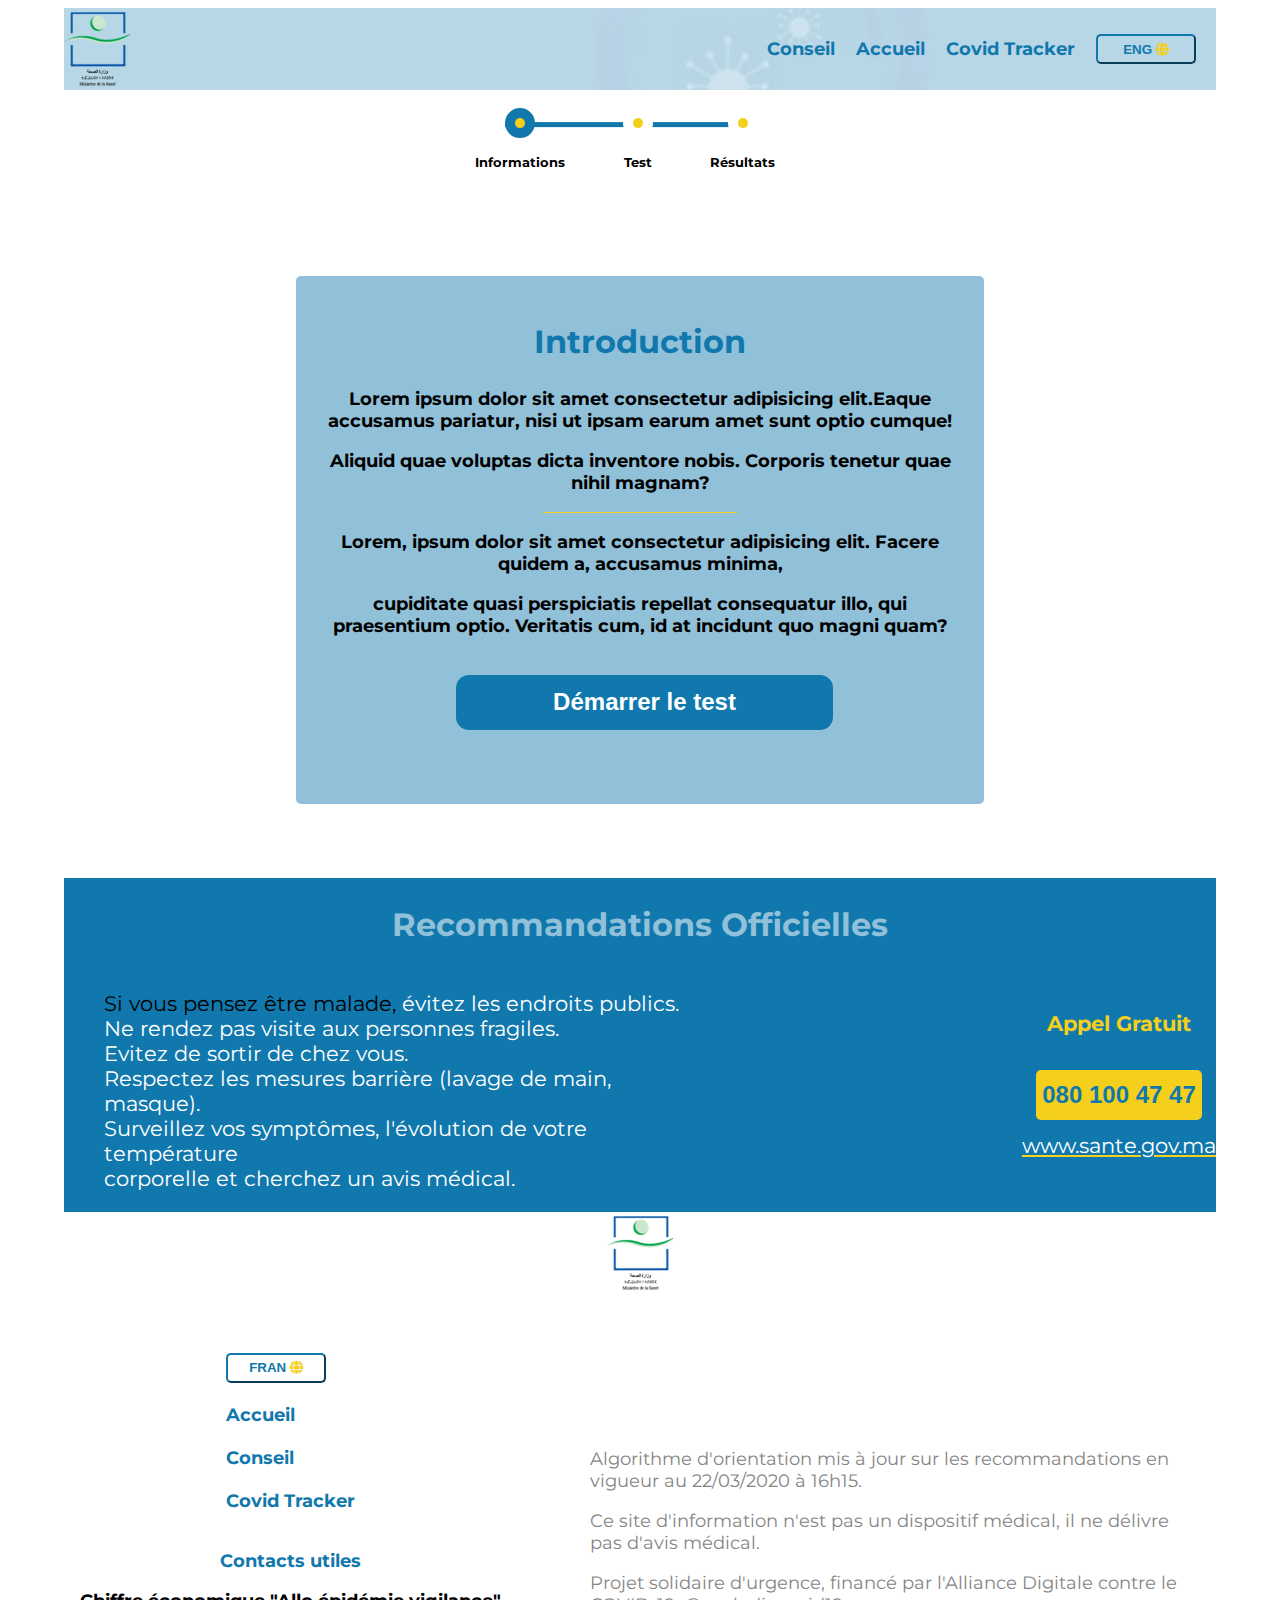
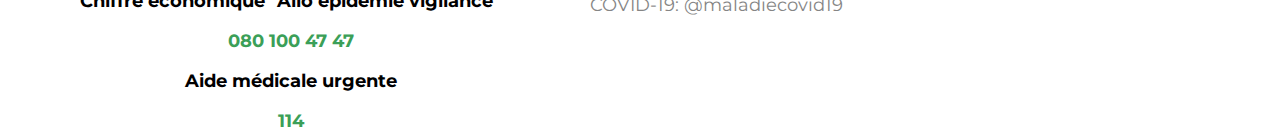
<file: Pages/que1.html>
<!DOCTYPE html>
<html lang="en">
<head>
    <meta charset="UTF-8">
    <meta http-equiv="X-UA-Compatible" content="IE=edge">
    <meta name="viewport" content="width=device-width, initial-scale=1.0">
    <link rel="stylesheet" type="text/css" href="../CSS/style.css" />
    <title>Questionnaire</title>
    <link
      rel="stylesheet"
      href="https://cdnjs.cloudflare.com/ajax/libs/font-awesome/6.0.0-beta2/css/all.min.css"
    />
</head>
<body>
    <header>
      
        <nav class="navbar">
          <img class="navbar__logosante" src="../assets/SVG/logo__sante-29.svg" />
          <div class="navbar__page">
            <a href="../Pages/conseil.html" class="navbar__conseil">Conseil</a>
            <a href="../index.html" class="navbar__accueil">Accueil</a>
            <a href ="../Pages/covidtracker.html" class="navbar__tracker">Covid Tracker</a>
            <button type="button" class="navbar__btnlang">
              ENG <i class="fas fa-globe navbar__btnlang--icon"></i>
            </button>
          </div>
        </nav>
    </header>
    <main>

      
        <form class="questionnaire" id="questionnaires">
          <div class="progressbar" id="progress">
            <div class="progressbar__line" id="line"></div>
            <div class="progressbar__stepper">
              <div class="progressbar__bullet active" id="one"></div>
              <p class="progressbar__title">Informations</p>
            </div>
            <div class="progressbar__stepper">
              <div class="progressbar__bullet disabled" id="two"></div>
              <p class="progressbar__title">Test</p>
            </div>
            <div class="progressbar__stepper">
              <div class="progressbar__bullet shown" id="three"></div>
              <p class="progressbar__title">Résultats</p>
            </div>
          </div>
          <div class="pagequestionnaire" id="percentage">
            <p class="pagequestionnaire__question" id="questionquiz">Question</p>
            
            <div class="pagequestionnaire__bar" id="bar">
              <div class="pagequestionnaire__filler" id="fill"></div>

          </div>
          </div>
          


         
        <div class="information" id="shown">
          <div class="information1" >
            <h2 class="information__title">Introduction</h2>
            <p class="information__info">Lorem ipsum dolor sit amet consectetur adipisicing elit.Eaque accusamus pariatur, nisi ut ipsam earum amet sunt optio cumque!</p>
             <p class="information__info">Aliquid quae voluptas dicta inventore nobis. Corporis tenetur quae nihil magnam?</p>
            <hr>
            <p class="information__info">Lorem, ipsum dolor sit amet consectetur adipisicing elit. Facere quidem a, accusamus minima,</p>
               <p class="information__info">cupiditate quasi perspiciatis repellat consequatur illo, qui praesentium optio. Veritatis cum, id at incidunt quo magni quam?</p>
        </div>
        <div class="buttons">
            <button type="button" class="buttons__btns" id="btnquiz">Démarrer le test</button>
        </div>
      </div>





          <div class="pagequestionnaire" id="hidden">
            <!--<div class="pagequestionnaire__progresspercent" id="percentage">
              <p class="pagequestionnaire__question" id="questionquiz">Question</p>
              
              <div class="pagequestionnaire__bar" id="bar">
                <div class="pagequestionnaire__filler" id="fill"></div>
  
            </div>
            </div>-->
            <div class="titletest"></div>
            
            <div class="questions">
                <p class="questions__question">Pensez-vous avoir eu de la fièvre ces dernièrs jours (frissons, sueurs) ?</p>
              <div class="questions__answers">  
                <div class="questions__answer">
                    <input type="radio" class="questions__butn" value="oui" name="btnanswer">
                    <label for="button"> Oui</label>
                </div>
                <div class="questions__answer">
                    <input type="radio" class="questions__butn" value="non" name="btnanswer">
                    <label for="button"> Non</label>
                </div>
              
          
          
            </div>
            <div class="buttons">
                
                <button type="button" class="buttons__btns1" id="prevbtn" value="prebtn">Question précédante</button>
                <button type="button" class="buttons__btns2" id="nextbtn" value="nexbtn">Question suivante</button>
              </div>

            </div>

          </div>

        </form>
        

    </main>
    <footer>
    
        <div class="recommandation">
          <h2 class="recommandation__title">Recommandations Officielles</h2>
          <div class="recommandation__container">
            <div class="recommandation__list">
              <ul>
                <li>
                  <span class="recommandation__list--color"
                    >Si vous pensez être malade,</span
                  >
                  évitez les endroits publics.
                </li>
                <li>Ne rendez pas visite aux personnes fragiles.</li>
                <li>Evitez de sortir de chez vous.</li>
                <li>Respectez les mesures barrière (lavage de main, masque).</li>
                <li>
                  Surveillez vos symptômes, l'évolution de votre température
                </li>
                <li>
                  corporelle et cherchez un avis médical.
                </li>
              </ul>
            </div>
            <div class="recommandation__contact">
              <p class="recommandation__call">Appel Gratuit</p>
              <button type="button" class="recommandation__btnn">
                <a href="tel:080-100-47-47"> 080 100 47 47 </a>
              </button>
              <a
                href="https://www.sante.gov.ma"
                class="recommandation__link"
                >www.sante.gov.ma</a>
            </div>
          </div>
        </div>
        <div class="contacts">
            <div class="contacts__imgsante"><img src="../assets/SVG/logo__sante-29.svg" /></div>
            <div class="contacts__info">
    
              <div class="contacts__foot">
                  <div class="contacts__clicks">
                    <button type="button" class="contacts__btn">
                      FRAN <i class="fas fa-globe contacts__btn--icon"></i>
                    </button>
                    <a href="../index.html" class="contacts__acc">Accueil</a>
                    <a href="../Pages/conseil.html" class="contacts__cons"
                      >Conseil</a>
                      <a href ="../Pages/covidtracker.html" class="navbar__tracker">Covid Tracker</a>
                </div>
    
                <div class="contacts__phone">
                    <p class="contacts__cont">Contacts utiles</p>
                    <p class="contacts__eco">
                      Chiffre économique "Allo épidémie vigilance"
                    </p>
                    <a href="tel:080-100-47-47" class="contacts__num1"
                      >080 100 47 47</a
                    >
                    <p class="contacts__urg">Aide médicale urgente</p>
                    <a href="tel:144" class="contacts__num2">114</a>
                </div>
    
              </div>
             
    
              <div class="contacts__notice">
                <p>
                  Algorithme d'orientation mis à jour sur les recommandations en
                  vigueur au 22/03/2020 à 16h15.</p>
                  <p>Ce site d'information n'est pas un
                    dispositif médical, il ne délivre pas d'avis médical.</p>
                  <p>Projet solidaire d'urgence, financé par l'Alliance Digitale contre le
                    COVID-19: @maladiecovid19</p>
              </div>
            </div>
          </div>
        </footer>
        <script src="../js/script.js"></script>
</body>
</html>
</file>
<file: CSS/style.css>
@import url("https://fonts.googleapis.com/css2?family=Montserrat:ital,wght@0,100;0,200;0,300;0,400;0,500;0,600;0,700;0,800;0,900;1,100;1,200;1,400;1,600;1,700;1,800;1,900&display=swap");
html {
  font-family: "Montserrat", sans-serif; }

body {
  width: 90%;
  height: auto;
  margin-left: auto;
  margin-right: auto;
  display: flex;
  flex-direction: column;
  align-items: center;
  gap: 34px; }

header {
  display: flex;
  flex-direction: column;
  width: 100%; }

footer {
  width: 100%;
  display: flex;
  flex-direction: column; }

h2 {
  font-size: 2rem; }

p {
  font-size: 18px; }

.navbar {
  display: flex;
  flex-direction: row;
  justify-content: space-between;
  background: url(../assets/SVG/bar-1.svg);
  font-size: 18px;
  font-weight: bold;
  width: 100%; }
  .navbar__page {
    display: flex;
    flex-direction: row;
    align-items: center;
    gap: 21px;
    padding-right: 20px; }
  .navbar__conseil {
    color: #1078ad;
    text-decoration: none; }
  .navbar__accueil {
    color: #1078ad;
    text-decoration: none; }
  .navbar__tracker {
    color: #1078ad;
    text-decoration: none; }
  .navbar__btnlang {
    width: 100px;
    color: #1078ad;
    font-weight: bold;
    background-color: transparent;
    border-radius: 5px;
    border-color: #1078ad;
    height: 30px; }
    .navbar__btnlang--icon {
      color: #f4cf1b; }

.info {
  display: flex;
  flex-direction: column;
  align-items: center;
  gap: 8px;
  width: 100%;
  justify-content: center;
  background-color: #f4cf1b;
  font-size: 18px;
  font-weight: bold; }
  .info__titre {
    color: black; }
  .info__cons1 {
    color: #1078ad; }
  .info__para {
    display: flex;
    flex-direction: column;
    gap: 8px;
    text-align: center;
    width: 70%; }

@media screen and (min-width: 320px) and (max-width: 425px) {
  .navbar {
    display: flex;
    flex-direction: row;
    font-size: 10px; }
    .navbar__btnlang {
      width: 40px;
      height: 15px;
      font-size: 8px;
      margin-left: -15px; }
  .info {
    font-size: 0.8rem; }
    .info p {
      margin-left: 10px;
      margin-right: 10px; }
    .info__para {
      display: flex;
      flex-direction: column;
      gap: 8px;
      text-align: center;
      width: 90%; } }

@media screen and (min-width: 425px) and (max-width: 768px) {
  .navbar {
    font-size: 0.8rem; }
    .navbar__btnlang {
      width: 70px;
      height: 30px;
      font-size: 10px; }
  .info {
    font-size: 0.8rem; }
    .info p {
      font-size: 0.8rem; } }

.recommandation {
  display: flex;
  flex-direction: column;
  justify-content: center;
  align-items: center;
  width: 100%;
  background-color: #1078ad; }
  .recommandation h2 {
    display: flex;
    flex-direction: column;
    justify-content: center;
    color: #91c0d9; }
  .recommandation__container {
    display: flex;
    flex-direction: row;
    align-items: center;
    font-size: 1.3rem;
    gap: 340px; }
  .recommandation ul {
    color: white;
    list-style-type: none; }
  .recommandation__list--color {
    color: black; }
  .recommandation__contact {
    display: flex;
    flex-direction: column;
    align-items: center;
    margin-bottom: 34px;
    gap: 13px; }
  .recommandation__call {
    color: #f4cf1b;
    font-weight: bold;
    font-size: 1.3rem; }
  .recommandation__btnn {
    background-color: #f4cf1b;
    font-weight: bold;
    text-decoration: none;
    font-size: 24px;
    border-radius: 5px;
    height: 50px;
    border: none; }
    .recommandation__btnn a {
      color: #1078ad;
      text-decoration: none; }
  .recommandation__link {
    color: white;
    text-decoration: #f4cf1b underline;
    font-size: 1.3rem; }

 
  .testpara__imgaccueil {
    width: 60%;
    height: 80%; }
  .testpara__text {
    text-align: center; }
    .testpara__text__paratitle {
      color: #1a519e; }
    .testpara__text__btntest {
      height: 55px;
      width: 377px;
      background-color: #1078ad;
      color: white;
      font-size: 1.3rem;
      border: none;
      border-radius: 6px;
      font-weight: bold; }

.test {
  display: flex;
  flex-direction: column;
  justify-content: center;
  align-items: center;
  background-color: #d0e5f0;
  height: auto;
  gap: 13px;
  width: 100%; }
  .test p {
    color: #1078ad;
    margin-top: 10px;
    font-size: 1.3rem; }
  .test__btn {
    color: white;
    background-color: #1078ad;
    font-size: 1.5rem;
    font-weight: bold;
    width: 377px;
    height: 55px;
    text-decoration: none;
    border-radius: 13px;
    margin-top: 20px;
    margin-bottom: 10px;
    border: none; }

.contacts {
  display: flex;
  flex-direction: column;
  justify-content: center;
  align-items: center;
  font-size: 18px;
  gap: 34px;
  width: 100%; }
  .contacts__foot {
    display: flex;
    flex-direction: column;
    justify-content: center;
    align-items: center; }
  .contacts__info {
    display: flex;
    flex-direction: row;
    align-items: center;
    align-content: space-between;
    gap: 89px; }
  .contacts__clicks {
    display: flex;
    flex-direction: column;
    justify-content: center;
    font-weight: bold;
    padding: 20px;
    gap: 21px; }
  .contacts__btn {
    width: 100px;
    color: #1078ad;
    font-weight: bold;
    background-color: transparent;
    border-radius: 5px;
    border-color: #1078ad;
    height: 30px; }
    .contacts__btn--icon {
      color: #f4cf1b; }
  .contacts__acc {
    color: #1078ad;
    text-decoration: none; }
  .contacts__cons {
    color: #1078ad;
    text-decoration: none; }
  .contacts__tracker {
    color: #1078ad;
    text-decoration: none; }
  .contacts__phone {
    justify-content: center;
    font-weight: bold;
    text-align: center; }
  .contacts__eco {
    color: black; }
  .contacts__num1 {
    color: #3b9f58;
    text-decoration: none; }
  .contacts__urg {
    color: black; }
  .contacts__num2 {
    color: #3b9f58;
    text-decoration: none; }
  .contacts__phone {
    color: #1078ad; }
  .contacts__notice {
    color: #858585;
    width: 610px; }

@media screen and (min-width: 320px) and (max-width: 425px) {
  .info p {
    font-size: 0.8rem; }
  .recommandation {
    display: flex;
    flex-direction: column;
    align-items: center;
    width: 100%;
    font-size: 0.8rem; }
    .recommandation__container {
      display: flex;
      flex-direction: column;
      align-items: center;
      gap: 0px;
      margin: auto;
      text-align: left; }
    .recommandation h2 {
      font-size: 1.3rem;
      text-align: center; }
    .recommandation ul {
      margin-right: 10px;
      margin-left: 0px;
      font-size: 0.8rem; }
    .recommandation__call {
      font-size: 0.8rem; }
    .recommandation__btnn {
      font-size: 0.8rem;
      border-radius: 5px;
      height: 30px; }
      .recommandation__btnn a {
        font-size: 0.8rem; }
    .recommandation__link {
      font-size: 0.8rem; }
  .test p {
    text-align: center;
    font-size: 0.8rem; }
  .test__btn {
    width: 150px;
    height: 40px;
    text-decoration: none;
    font-size: 0.8rem;
    cursor: pointer; }
  .test__img {
    width: 50px; }
  .contacts {
    display: flex;
    flex-direction: column;
    align-items: center;
    justify-content: center; }
    .contacts__info {
      display: flex;
      flex-direction: column;
      align-items: center;
      align-content: center;
      gap: 0px;
      font-size: 0.8rem;
      width: 70%; }
    .contacts__foot {
      display: flex;
      justify-content: center;
      align-items: center;
      gap: 40%; }
    .contacts__phone {
      width: 110px; }
    .contacts p {
      font-size: 0.8rem; }
    .contacts__notice {
      text-align: flex-start;
      width: 250px; }
    .contacts__btn {
      width: 70px;
      height: 30px;
      font-size: 0.8rem; } }

@media screen and (min-width: 425px) and (max-width: 768px) {
  .recommandation {
    display: flex;
    flex-direction: column;
    align-items: center;
    margin-right: 0px;
    font-size: 200px; }
    .recommandation h2 {
      font-size: 18px;
      text-align: center; }
    .recommandation__container {
      display: flex;
      flex-direction: column;
      align-items: center;
      gap: 13px;
      justify-content: center;
      align-content: center;
      font-size: 18px;
      text-align: left;
      margin-right: 20px; }
    .recommandation__call {
      font-size: 18px; }
    .recommandation__btnn {
      border-radius: 5px;
      height: 50px;
      width: 150px; }
      .recommandation__btnn a {
        font-size: 1.3rem; }
    .recommandation__link {
      font-size: 1.3rem; }
  .test p {
    text-align: center;
    font-size: 1.3rem; }
  .test__btn {
    width: 250px;
    height: 50px;
    text-decoration: none;
    font-size: 1.3rem;
    cursor: pointer; }
  .test__img {
    width: 40px; }
  .contacts__info {
    display: flex;
    flex-direction: column;
    align-items: center;
    align-content: center;
    gap: 0px;
    font-size: 0.8rem;
    width: 70%; }
  .contacts__foot {
    display: flex;
    justify-content: center;
    gap: 40%; }
  .contacts__phone {
    width: 110px; }
  .contacts p {
    font-size: 0.8rem; }
  .contacts__notice {
    text-align: flex-start;
    width: 350px; }
  .contacts__btn {
    width: 70px;
    height: 30px;
    font-size: 0.8rem; 
    align-items: center;
    gap: 144px;
    color: #1a519e;
    font-size: 18px;
    font-weight: 600;
    text-align: center; } }

@media screen and (min-width: 320px) and (max-width: 425px) {
  .image-big {
    width: 230px;
    height: 100px; }
  .page__title {
    font-size: 1.5rem;
    text-align: center; }
  .page__msg {
    width: 50px; }
  .bttn {
    width: 233px;
    height: 55px;
    font-size: 1.3rem; }
  .logo-sante {
    width: "9px"; } }

@media screen and (min-width: 425px) and (max-width: 768px) {
  .image-big {
    width: 460px;
    height: 200px; }
  .page {
    display: flex;
    flex-direction: column;
    justify-content: center;
    align-items: center;
    gap: 89px; }
    .page__title {
      font: size 2rem; }
  .bttn {
    width: 233px;
    height: 89px;
    font-size: 1.5rem; }
  .logo-sante {
    width: "21px"; } }


    main {
      display: flex;
      flex-direction: column;
      align-items: center;
      justify-content: center;
      gap: 89px; }
    
    .testpara {
      display: flex;
      flex-direction: row;
      align-items: center;
      justify-content: center;
      gap: 144px; }
      .testpara__imgaccueil {
        width: 60%;
        height: 80%; }
      .testpara__text {
        text-align: center; }
        .testpara__text__paratitle {
          color: #1a519e; }
        .testpara__text__btntest {
          height: 55px;
          width: 377px;
          background-color: #1078ad;
          color: white;
          font-size: 1.3rem;
          border: none;
          border-radius: 6px;
          font-weight: bold; }
    
    .symptomes {
      display: flex;
      flex-direction: column;
      align-items: center;
      justify-content: center;
      gap: 89px; }
      .symptomes__title {
        color: #1a519e; }
      .symptomes__all {
        display: grid;
        grid-template-columns: repeat(2, 24%);
        grid-template-rows: repeat(2, 24%);
        justify-content: center;
        gap: 144px 233px;
        font-weight: 700;
        text-align: center; }
        .symptomes__all__fievre {
          display: flex;
          flex-direction: column;
          justify-content: center;
          align-items: center; }
        .symptomes__all__nausee {
          display: flex;
          flex-direction: column;
          justify-content: center;
          align-items: center; }
        .symptomes__all__gene {
          display: flex;
          flex-direction: column;
          justify-content: center;
          align-items: center; }
        .symptomes__all__toux {
          display: flex;
          flex-direction: column;
          justify-content: center;
          align-items: center; }
    
    @media screen and (min-width: 320px) and (max-width: 425px) {
      main {
        display: flex;
        flex-direction: column;
        align-items: center;
        justify-content: center;
        gap: 55px;
        font-size: 0.8rem; }
      .testpara {
        display: flex;
        flex-direction: column;
        align-items: center;
        justify-content: center;
        gap: 55px;
        align-items: center; } }

paraText {
  display: flex;
  flex-direction: column;
  align-items: flex-start;
  text-align: left; }

@media screen and (min-width: 425px) and (max-width: 768px) {
  main {
    display: flex;
    flex-direction: column;
    align-items: center;
    justify-content: center;
    gap: 55px;
    font-size: 0.8rem; }
  .testpara {
    display: flex;
    flex-direction: column;
    align-items: center;
    justify-content: center;
    gap: 55px;
    text-align: center; }
    .testpara__imgaccueil {
      width: 60%;
      height: 80%; }
    .testpara__text {
      text-align: center; }
      .testpara__text__paratitle {
        color: #1a519e;
        text-align: center; }
        .testpara__imgaccueil {
          width: 60%;
          height: 80%; }
        .testpara__text {
          text-align: center; }
          .testpara__text__paratitle {
            color: #1a519e;
            text-align: center;
            font-size: 1.6rem; }
          .testpara__text__btntest {
            height: 34px;
            width: 233px;
            background-color: #1a519e;
            color: white;
            font-size: 1.3rem;
            border: none;
            border-radius: 6px; }
      .symptomes {
        display: flex;
        flex-direction: column;
        align-items: center;
        justify-content: center;
        gap: 34px; }
        .symptomes__title {
          color: #1a519e;
          text-align: center;
          font-size: 1.6rem; }
        .symptomes__all {
          display: flex;
          flex-direction: column;
          align-items: center;
          justify-content: center;
          gap: 34px;
          text-align: center; }
          .symptomes__all__fievre {
            display: flex;
            flex-direction: column;
            justify-content: center;
            align-items: center; }
          .symptomes__all__nausee {
            display: flex;
            flex-direction: column;
            justify-content: center;
            align-items: center; }
          .symptomes__all__gene {
            display: flex;
            flex-direction: column;
            justify-content: center;
            align-items: center; }
          .symptomes__all__toux {
            display: flex;
            flex-direction: column;
            justify-content: center;
            align-items: center; } }
    
    @media screen and (min-width: 425px) and (max-width: 768px) {
      main {
        display: flex;
        flex-direction: column;
        align-items: center;
        justify-content: center;
        gap: 55px;
        font-size: 0.8rem; }
      .testpara {
        display: flex;
        flex-direction: column;
        align-items: center;
        justify-content: center;
        gap: 55px;
        text-align: center; }
        .testpara__imgaccueil {
          width: 60%;
          height: 80%; }
        .testpara__text {
          text-align: center; }
          .testpara__text__paratitle {
            color: #1a519e;
            text-align: center; }
          .testpara__text__btntest {
            height: 55px;
            width: 377px;
            background-color: #1a519e;
            color: white;
            font-size: 1.3rem;
            border: none;
            border-radius: 6px; }
      .symptomes {
        display: flex;
        flex-direction: column;
        align-items: center;
        justify-content: center;

        gap: 55px; }
        .symptomes__title {
          color: #1a519e;
          text-align: center;
          padding: 13px; }
        .symptomes__all {
          display: grid;
          grid-template-columns: repeat(2, 24%);
          grid-template-rows: repeat(2, 24%);
          justify-content: center;
          gap: 144px 144px;
          font-weight: 700;
          text-align: center; }
          .symptomes__all__fievre {
            display: flex;
            flex-direction: column;
            justify-content: center;
            align-items: center; }
          .symptomes__all__nausee {
            display: flex;
            flex-direction: column;
            justify-content: center;
            align-items: center; }
          .symptomes__all__gene {
            display: flex;
            flex-direction: column;
            justify-content: center;
            align-items: center; }
          .symptomes__all__toux {
            display: flex;
            flex-direction: column;
            justify-content: center;
            align-items: center; } }


            #titre {
              color: #1a519e;
              font-size: 30px;
              display: flex;
              justify-content: center; }
            
            .first {
              display: flex;
              justify-content: center;
              flex-direction: column;
              align-items: center;
              font-weight: 600;
              gap: 55px; }
              .first__sec1 {
                display: grid;
                grid-template-columns: repeat(3, 20%);
                grid-template-rows: repeat(3, 20%);
                grid-column-gap: 233px;
                grid-row-gap: 89px;
                align-items: center; }
              .first__cons1 {
                color: #1a519e;
                font-size: 18px;
                display: flex;
                flex-direction: column;
                justify-content: center;
                align-items: center;
                gap: 13px;
                text-align: center; }
                .first__cons1--house {
                  grid-area: 3/2/4/3;
                  color: #1a519e;
                  display: flex;
                  flex-direction: column;
                  align-items: center; }
            
            .second {
              display: flex;
              flex-direction: row;
              justify-content: center;
              align-items: center;
              gap: 144px;
              font-weight: 500;
              background-color: #d0e5f0;
              width: 100%; }
              .second__btn {
                display: flex;
                color: white;
                background-color: #1078ad;
                width: auto;
                height: 55px;
                font-size: 18px;
                border-style: none;
                border-radius: 5px;
                text-decoration: none;
                display: inline-block; }
              .second__sec2 {
                color: #1a519e;
                display: flex;
                flex-direction: column;
                align-items: center; }
            
            h4 {
              font-size: 1.5rem; }
            
            .symptomes {
              display: flex;
              flex-direction: column;
              align-items: center;
              justify-content: center;
              gap: 89px;
              color: black;
              text-align: center; }
              .symptomes__title {
                color: #1a519e; }
              .symptomes__all {
                display: grid;
                grid-template-columns: repeat(2, 24%);
                grid-template-rows: repeat(2, 24%);
                justify-content: center;
                gap: 144px 233px;
                font-weight: 700; }
                .symptomes__all__fievre {
                  display: flex;
                  flex-direction: column;
                  justify-content: center;
                  align-items: center; }
                .symptomes__all__nausee {
                  display: flex;
                  flex-direction: column;
                  justify-content: center;
                  align-items: center; }
                .symptomes__all__gene {
                  display: flex;
                  flex-direction: column;
                  justify-content: center;
                  align-items: center; }
                .symptomes__all__toux {
                  display: flex;
                  flex-direction: column;
                  justify-content: center;
                  align-items: center; }
            
            .trans {
              display: flex;
              flex-direction: column;
              justify-content: center;
              align-items: center;
              gap: 55px; }
            
            .trans__method {
              display: flex;
              flex-direction: row;
              justify-content: center;
              align-items: center;
              gap: 144px;
              color: #1a519e;
              font-size: 18px;
              font-weight: 600;
              text-align: center; }
            
            #link {
              text-decoration: none; }
            
            .page {
              display: flex;
              flex-direction: column;
              justify-content: center;
              align-items: center;
              gap: 34px; }
              .page__title {
                color: #1a519e; }
              .page__msg {
                display: flex;
                flex-direction: column;
                justify-content: center;
                align-items: center;
                gap: 8px; }
            
            .image-big {
              width: 700px; }
            
            .logo-sante {
              width: "10px"; }
            
            .bttn {
              color: white;
              background-color: #1078ad;
              width: 377px;
              height: 55px;
              font-size: 30px;
              border-style: none;
              border-radius: 13px; }
            
            @media screen and (min-width: 320px) and (max-width: 425px) {
              #titre {
                font-size: 30px;
                display: flex;
                justify-content: center;
                text-align: center; }
              .first {
                display: flex;
                justify-content: center;
                flex-direction: column;
                align-items: center;
                font-weight: 50px;
                gap: 13px; }
                .first__sec1 {
                  display: flex;
                  flex-direction: column;
                  align-items: center;
                  text-align: center; }
              .second {
                display: flex;
                flex-direction: column;
                justify-content: center;
                align-items: center;
                gap: 13px;
                font-weight: 50px;
                background-color: #d0e5f0; }
                .second__sec2 {
                  display: flex;
                  flex-direction: column;
                  align-items: center;
                  text-align: center; }
              __btn {
                display: flex;
                flex-direction: column;
                width: auto;
                height: 55px;
                font-size: 18px; }
              .symptomes {
                display: flex;
                flex-direction: column;
                align-items: center;
                justify-content: center;
                gap: 34px;
                text-align: center; }
                .symptomes__all {
                  display: flex;
                  flex-direction: column;
                  justify-content: center;
                  gap: 34px;
                  font-weight: 700; }
              .trans {
                display: flex;
                flex-direction: column;
                justify-content: center;
                align-items: center;
                gap: 55px; }
              .trans__method {
                display: flex;
                flex-direction: column;
                justify-content: center;
                align-items: center;
                gap: 39px;
                font-size: 18px;
                font-weight: 600;
                text-align: center; } }
            
            @media screen and (min-width: 425px) and (max-width: 768px) {
              #titre {
                font-size: 30px;
                display: flex;
                justify-content: center;
                text-align: center; }
              .first {
                display: flex;
                justify-content: center;
                flex-direction: column;
                align-items: center;
                font-weight: 50px;
                gap: 13px; }
                .first__sec1 {
                  display: grid;
                  grid-template-columns: repeat(2, 1fr);
                  grid-template-rows: repeat(3, 1fr);
                  grid-column-gap: 15px;
                  grid-row-gap: 17px;
                  align-items: center;
                  text-align: center; }
                .first--position {
                  display: flex;
                  flex-direction: column;
                  align-items: center;
                  position: sticky;
                  left: 55%; }
              .second {
                display: flex;
                flex-direction: column;
                justify-content: center;
                align-items: center;
                gap: 13px;
                font-weight: 50px;
                background-color: #d0e5f0; }
                .second__sec2 {
                  display: flex;
                  flex-direction: column;
                  align-items: center;
                  text-align: center; }
              __btn {
                display: flex;
                flex-direction: column;
                width: auto;
                height: 55px;
                font-size: 18px; }
              .symptomes {
                display: flex;
                flex-direction: column;
                align-items: center;
                justify-content: center;
                gap: 89px;
                color: black;
                text-align: center; }
                .symptomes__title {
                  color: #1a519e; }
                .symptomes__all {
                  display: grid;
                  grid-template-columns: repeat(2, 24%);
                  grid-template-rows: repeat(2, 24%);
                  justify-content: center;
                  gap: 144px 233px;
                  font-weight: 700; }
                  .symptomes__all__fievre {
                    display: flex;
                    flex-direction: column;
                    justify-content: center;
                    align-items: center; }
                  .symptomes__all__nausee {
                    display: flex;
                    flex-direction: column;
                    justify-content: center;
                    align-items: center; }
                  .symptomes__all__gene {
                    display: flex;
                    flex-direction: column;
                    justify-content: center;
                    align-items: center; }
                  .symptomes__all__toux {
                    display: flex;
                    flex-direction: column;
                    justify-content: center;
                    align-items: center; }
              .trans {
                display: flex;
                flex-direction: column;
                justify-content: center;
                align-items: center;
                gap: 55px; }
              .trans__method {
                display: flex;
                flex-direction: row;
                justify-content: center;
                align-items: center;
                gap: 144px;
                color: #1a519e;
                font-size: 18px;
                font-weight: 600;
                text-align: center; } }
            
            @media screen and (min-width: 320px) and (max-width: 425px) {
              .image-big {
                width: 230px;
                height: 100px; }
              .page__title {
                font-size: 1.5rem;
                text-align: center; }
              .page__msg {
                width: 50px; }
              .bttn {
                width: 233px;
                height: 55px;
                font-size: 1.3rem; }
              .logo-sante {
                width: "9px"; } }
            
            @media screen and (min-width: 425px) and (max-width: 768px) {
              .image-big {
                width: 460px;
                height: 200px; }
              .page {
                display: flex;
                flex-direction: column;
                justify-content: center;
                align-items: center;
                gap: 89px; }
                .page__title {
                  font: size 2rem; }
              .bttn {
                width: 233px;
                height: 89px;
                font-size: 1.5rem; }
              .logo-sante {
                width: "21px"; } }            







 
  paraText {
    display: flex;
    flex-direction: column;
    align-items: flex-start;
    text-align: left; } 

#apiMainContent {
  width: 100%;
  display: flex;
  flex-direction: column;
  gap: 144px; }

.paraText {
  display: flex;
  flex-direction: column; }
  .paraText__parafirst {
    display: flex;
    flex-direction: column;
    align-items: flex-start; }
  .paraText__parasecond {
    display: flex;
    flex-direction: column;
    align-items: flex-start;
    gap: 13px; }

.today {
  margin: -20px 0 0 0;
  color: #0000ff; }

h3 {
  text-align: center; }

canvas {
  margin: 34px 0 34px 0; }



.hidden {
  display: none !important; }

/*.pagequestionnaire{
  display: none;
}*/
.questionnaire {
  display: flex;
  flex-direction: column;
  align-items: center;
  box-sizing: border-box;
  border-radius: 5px;
  padding: 20px;
  margin-bottom: 20px;
  gap: 30px;
  width: 900px;
  height: 700px; }

.progressbar {
  display: flex;
  justify-content: space-between;
  align-items: flex-end;
  width: 300px;
  max-width: 100%;
  margin-left: 270px;
  margin-bottom: 30px;
  top: 50%;
  left: 50%;
  transform: translate(-50%, -50%); }
  .progressbar__line {
    width: 230px;
    background-color: #1078ad;
    height: 5px;
    top: 20%;
    position: absolute;
    margin-left: 10%; }
  .progressbar__stepper {
    text-align: center; }
  .progressbar__title {
    margin-bottom: 10px;
    color: black;
    font-size: 0.8rem;
    font-weight: bold; }
  .progressbar__bullet {
    height: 10px;
    width: 10px;
    border-radius: 50%;
    border: 1px solid #f4cf1b;
    display: inline-block;
    align-items: center;
    justify-content: center;
    position: relative;
    color: #1078ad;
    background-color: #f4cf1b;
    border: 10px solid white;
    border-radius: 50px; }
  .progressbar__bullet.active {
    border-color: #1078ad; }
  .progressbar__bullet.disabled {
    border-color: #1078ad; }
  .progressbar__bullet.shown {
    border-color: #1078ad; }

.questions {
  display: flex;
  flex-direction: column;
  align-items: flex-start;
  justify-content: center;
  font-size: 18px;
  color: #858585; }
  .questions p {
    font-size: 1.5rem;
    font-weight: bold; }

input[type='radio'] {
  -webkit-appearance: none;
  width: 20px;
  height: 20px;
  border: 2px solid #1078ad;
  border-radius: 50%;
  outline: none;
  box-shadow: 0 0 5px 0px #1078ad; }

input[type='radio']:hover {
  box-shadow: 0 0 5px 0px #1078ad; }

input[type='radio']:before {
  content: '';
  display: block;
  width: 60%;
  height: 60%;
  margin: 20% auto;
  border-radius: 50%; }

input[type='radio']:checked:before {
  background: #f4cf1b; }

.buttons__btns1 {
  background-color: #1078ad;
  color: white;
  border-radius: 13px;
  text-decoration: none;
  width: 250px;
  height: 50px;
  font-size: 1.3rem;
  border: none;
  margin: 30px;
  gap: 13px;
  cursor: pointer; }

.buttons__btns2 {
  background-color: #1078ad;
  color: white;
  border-radius: 13px;
  text-decoration: none;
  width: 250px;
  height: 50px;
  font-size: 1.3rem;
  border: none;
  margin: 30px;
  gap: 13px;
  cursor: pointer; }

.pagequestionnaire {
  display: flex;
  align-items: center; }
  .pagequestionnaire__bar {
    width: 200px;
    height: 10px;
    border-radius: 10px;
    background-color: #bbe0f3; }
  .pagequestionnaire__filler {
    height: 10px;
    background-color: #1078ad;
    width: 0%;
    border-radius: 10px; }
  .pagequestionnaire__question {
    color: #1078ad; }

@media screen and (min-width: 320px) and (max-width: 425px) {
  .progressbar {
    display: flex;
    justify-content: space-between;
    align-items: flex-end;
    width: 200px;
    max-width: 100%;
    margin-left: 170px;
    margin-bottom: 30px;
    top: 50%;
    left: 50%;
    transform: translate(-50%, -50%); }
    .progressbar__line {
      width: 190px;
      background-color: #1078ad;
      height: 5px;
      top: 20%;
      position: absolute;
      margin-left: 10%; }
    .progressbar__stepper {
      text-align: center; }
    .progressbar__title {
      margin-bottom: 10px;
      color: black;
      font-size: 0.8rem;
      font-weight: bold; }
    .progressbar__bullet {
      height: 10px;
      width: 10px;
      border-radius: 50%;
      border: 1px solid #f4cf1b;
      display: inline-block;
      align-items: center;
      justify-content: center;
      position: relative;
      color: #1078ad;
      background-color: #f4cf1b;
      border: 10px solid white;
      border-radius: 50px; }
  .questionnaire {
    display: flex;
    flex-direction: column;
    align-items: center;
    box-sizing: border-box;
    border-radius: 5px;
    padding: 20px;
    margin-bottom: 20px;
    gap: 30px;
    width: 300px;
    height: 600px; }
  .pagequestionnaire {
    display: flex;
    align-items: center; }
    .pagequestionnaire__bar {
      width: 200px;
      height: 10px;
      border-radius: 10px;
      background-color: #bbe0f3; }
    .pagequestionnaire__question {
      font-size: 0.8rem; }
  .questions {
    display: flex;
    flex-direction: column;
    align-items: flex-start;
    justify-content: center;
    font-size: 0.8rem;
    color: #858585;
    width: 250px; }
    .questions p {
      font-size: 0.8rem;
      font-weight: bold; }
  input[type='radio'] {
    -webkit-appearance: none;
    width: 15px;
    height: 15px;
    border: 1px solid #1078ad;
    border-radius: 50%;
    outline: none;
    box-shadow: 0 0 5px 0px #1078ad; }
  .buttons__btns1 {
    width: 150px;
    height: 30px;
    font-size: 0.8rem; }
  .buttons__btns2 {
    width: 150px;
    height: 30px;
    font-size: 0.8rem; } }

@media screen and (min-width: 425px) and (max-width: 768px) {
  .questionnaire {
    box-sizing: border-box;
    border-radius: 5px;
    padding: 20px;
    margin-bottom: 20px;
    gap: 30px;
    width: 600px;
    width: 100%;
    height: 600px; }
  .pagequestionnaire {
    display: flex;
    align-items: center; }
    .pagequestionnaire__bar {
      width: 200px;
      height: 10px;
      border-radius: 10px;
      background-color: #bbe0f3; }
    .pagequestionnaire__question {
      font-size: 0.8rem; }
  .questions {
    display: flex;
    flex-direction: column;
    align-items: flex-start;
    justify-content: center;
    font-size: 0.8rem;
    color: #858585;
    width: 250px; }
    .questions p {
      font-size: 0.8rem;
      font-weight: bold; }
  input[type='radio'] {
    -webkit-appearance: none;
    width: 15px;
    height: 15px;
    border: 1px solid #1078ad;
    border-radius: 50%;
    outline: none;
    box-shadow: 0 0 5px 0px #1078ad; }
  .buttons__btns1 {
    width: 150px;
    height: 30px;
    font-size: 0.8rem; }
  .buttons__btns2 {
    width: 150px;
    height: 30px;
    font-size: 0.8rem; } }

.information {
  display: flex;
  flex-direction: column;
  align-items: center;
  justify-content: center; }

.information {
  display: flex;
  flex-direction: column;
  align-items: center;
  gap: 8px;
  width: 100%;
  height: 700px;
  justify-content: center;
  background-color: #91c0d9;
  font-size: 18px;
  box-sizing: border-box;
  border-radius: 5px;
  width: 80%;
  padding: 20px; }
  .information__title {
    color: #1078ad;
    text-align: center; }
  .information__info {
    color: black;
    font-weight: bold;
    text-align: center; }
  .information hr {
    background-color: #f4cf1b;
    width: 30%;
    height: 1px;
    border: none; }

.buttons__btns {
  color: white;
  background-color: #1078ad;
  font-size: 1.5rem;
  font-weight: bold;
  width: 377px;
  height: 55px;
  text-decoration: none;
  border-radius: 13px;
  margin-top: 20px;
  margin-bottom: 10px;
  border: none;
  align-items: center;
  justify-content: center;
  margin-left: 140px;
  cursor: pointer; }

@media screen and (min-width: 320px) and (max-width: 424px) {
  .information {
    display: flex;
    flex-direction: column;
    align-items: center;
    gap: 8px;
    height: 600px;
    justify-content: center;
    background-color: #91c0d9;
    font-size: 18px;
    box-sizing: border-box;
    border-radius: 5px;
    width: 150%;
    padding: 20px;
    font-size: 0.8rem; }
    .information__title {
      color: #1078ad;
      text-align: center;
      font-size: 1.3rem; }
    .information__info {
      color: black;
      font-weight: bold;
      text-align: center;
      font-size: 0.8rem; }
    .information hr {
      background-color: #f4cf1b;
      width: 30%;
      height: 1px;
      border: none; }
  .buttons__btns {
    color: white;
    background-color: #1078ad;
    font-size: 0.8rem;
    font-weight: bold;
    width: 150px;
    height: 40px;
    text-decoration: none;
    border-radius: 13px;
    margin-top: 20px;
    margin-bottom: 10px;
    border: none;
    align-items: center;
    justify-content: center;
    margin-left: 94px;
    cursor: pointer; } }

@media screen and (min-width: 425px) and (max-width: 768px) {
  .information {
    height: 600px;
    display: flex;
    flex-direction: column;
    justify-content: center;
    align-items: center;
    background-color: #91c0d9;
    font-size: 18px;
    box-sizing: border-box;
    border-radius: 5px;
    width: 105%;
    font-size: 0.8rem; }
    .information__title {
      font-size: 1.3rem; }
    .information__info {
      font-size: 0.8rem; }
    .information hr {
      width: 40%;
      height: 2px; }
  .buttons__btns {
    color: white;
    background-color: #1078ad;
    font-size: 0.8rem;
    font-weight: bold;
    width: 150px;
    height: 40px;
    text-decoration: none;
    border-radius: 13px;
    margin-top: 20px;
    border: none;
    margin-left: 240px;
    cursor: pointer; } }
</file>
